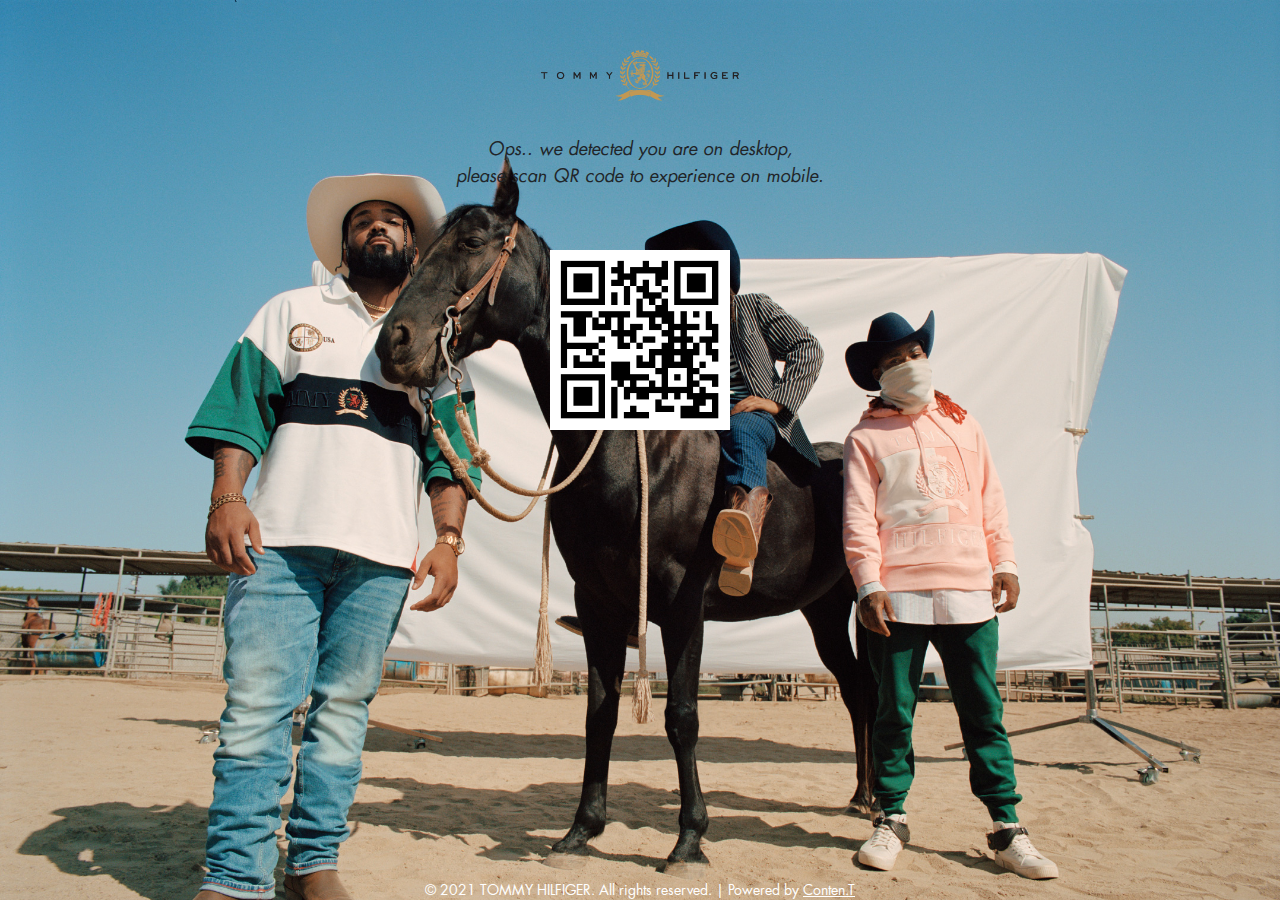
<file: index.html>
<!DOCTYPE html>
<html lang="en">

<head>
  <meta charset="UTF-8">
  <meta name="viewport" content="width=device-width, initial-scale=1.0">
  <meta http-equiv="X-UA-Compatible" content="ie=edge">
  <link rel="stylesheet" href="https://maxcdn.bootstrapcdn.com/bootstrap/4.5.2/css/bootstrap.min.css">
  <script src="https://ajax.googleapis.com/ajax/libs/jquery/3.5.1/jquery.min.js"></script>
  <script src="https://cdnjs.cloudflare.com/ajax/libs/popper.js/1.16.0/umd/popper.min.js"></script>
  <script src="https://maxcdn.bootstrapcdn.com/bootstrap/4.5.2/js/bootstrap.min.js"></script>

  <link rel="stylesheet" href="css/style.css">

  <link href="Assets/Images/icon.png" rel="icon">

  <title>TOMMY HILFIGER COLLECTION AR PREVIEW</title>

</head>

<style>

</style>

<body>
   <!-- desktop -->
   <div id="desktop" style="overflow:hidden;">
    <div class="background">
      <div style="padding: 0;">
        <div class="contentcontainer" style="text-align: center;">
          <div>
            <img width="200px" src="Assets/Images/th-logo2.png" alt="TH logo" style="padding: 50px 0 35px;">
          </div>

          <div>
            <h style="font-size: 18px; font-family: Bookq;">Ops.. we detected you are on desktop,</h>
            <br>
            <h style="font-size: 18px; font-family: Bookq;">please scan QR code to experience on
              mobile.</h>
          </div>

          <div>
            <img width="220px" src="Assets/Images/QRcode.png" alt="" style="padding: 60px 20px 0;">
          </div>

          <div id="footer" style="text-align: center; width: 100%; padding-bottom: 20px;">
            <p style="font-family: Book; font-size: 14px; margin-bottom: 5px; color:white; bottom:0px;">
                © 2021 TOMMY HILFIGER. All rights reserved. |
              Powered by <a href="https://www.conten.tech/"
                style="text-decoration: underline; color:white">Conten.T</a>
            </p>
          </div>
        </div>
      </div>
    </div>
  </div>

  <!-- ------- -->


  <div id="mobile">
    <div class="background">
      <div>
        <img style="height: 70%; width: 70%; margin-top: 15px;" class="center" src="Assets/Images/th-logo2.png">
      </div>

      <img style="height: 60%; width: 60%; transform: translateY(200%);" class="center" src="Assets/Images/mftgt.png">

      <div style="margin-top: 80%; margin-bottom: auto;">
        <a href="select.html">
          <button style="margin-bottom: 5%; width: 80%; height: 50%; font-size: 4vw;" class="btn">ENTER</button></a>
      </div>


      <div id="footer" style="text-align: center; width: 100%; padding-bottom: 20px; ">
        <p style="font-family: Book; font-size: 0.6rem; margin-bottom: 5px; color:white; bottom:0px;">
            © 2021 TOMMY HILFIGER. All rights reserved. |
          Powered by <a href="https://www.conten.tech/"
            style="text-decoration: underline; color:white">Conten.T</a>
        </p>
      </div>
    </div>
  </div>


  <!-- ------- -->

  <script>
    var d = document.getElementById("desktop");
    var m = document.getElementById("mobile");

    if (/Android|webOS|iPhone|iPad|iPod|BlackBerry|IEMobile|Opera Mini/i.test(navigator.userAgent)) {
      console.log("mobile detected");
      d.style.display = "none";
      m.style.display = "block";
    } else {
      console.log("desktop detected");
      d.style.display = "block";
      m.style.display = "none";
    }
  </script>

  <!-- Global site tag (gtag.js) - Google Analytics -->




</body>

</html>
</file>
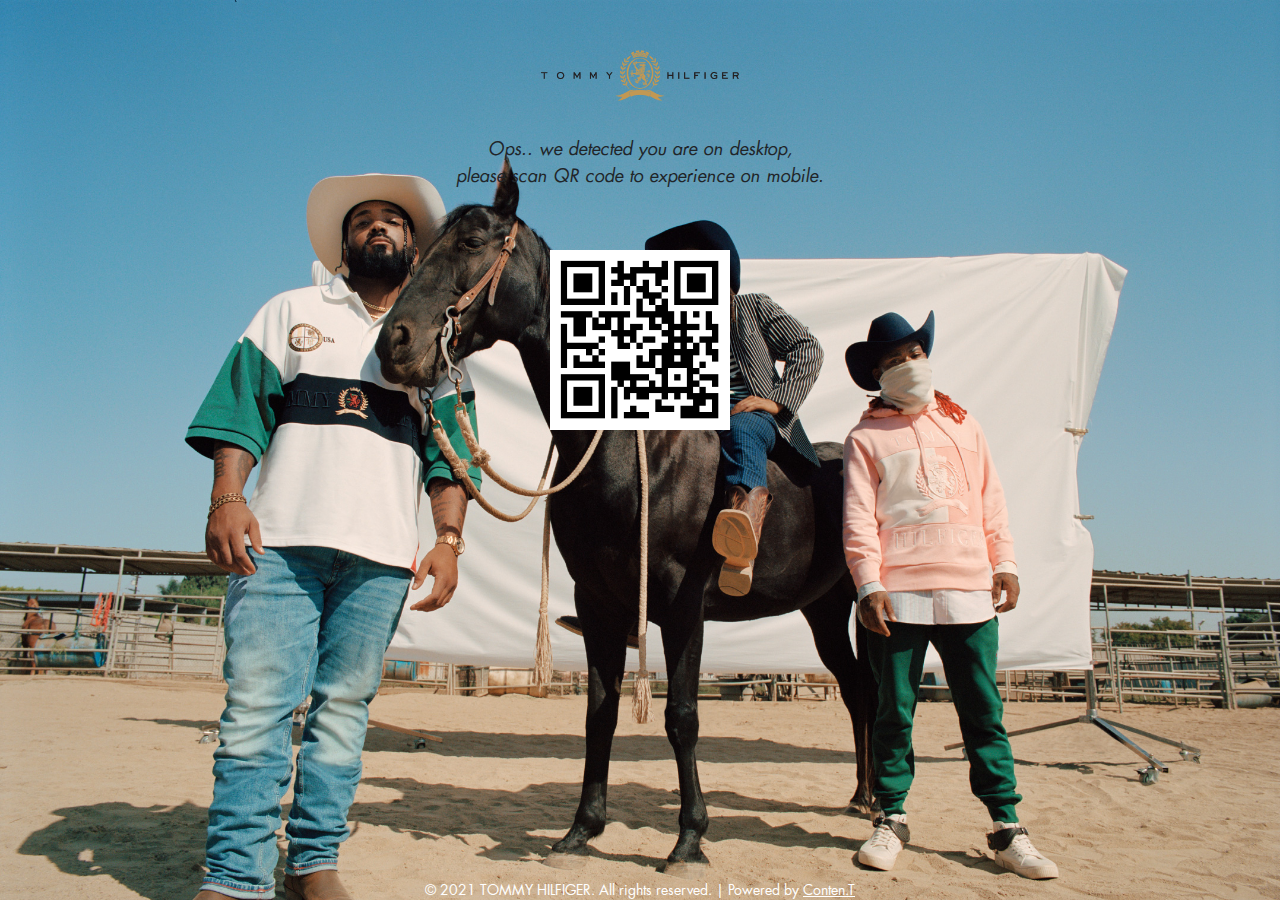
<file: about.html>
<!DOCTYPE html>
<html lang="en">

<head>
  <meta charset="UTF-8">
  <meta name="viewport" content="width=device-width, initial-scale=1.0">
  <meta http-equiv="X-UA-Compatible" content="ie=edge">
  <link rel="stylesheet" href="https://maxcdn.bootstrapcdn.com/bootstrap/4.5.2/css/bootstrap.min.css">
  <script src="https://ajax.googleapis.com/ajax/libs/jquery/3.5.1/jquery.min.js"></script>
  <script src="https://cdnjs.cloudflare.com/ajax/libs/popper.js/1.16.0/umd/popper.min.js"></script>
  <script src="https://maxcdn.bootstrapcdn.com/bootstrap/4.5.2/js/bootstrap.min.js"></script>

  <link rel="stylesheet" href="css/style.css">

  <link href="Assets/Images/icon.png" rel="icon">

  <title>TOMMY HILFIGER COLLECTION AR PREVIEW</title>

</head>

<style>

</style>

<body>
  <!-- desktop -->
  <div id="desktop" style="overflow:hidden;">
    <div class="background">
      <div style="padding: 0;">
        <div class="contentcontainer" style="text-align: center;">
          <div>
            <img width="200px" src="Assets/Images/th-logo2.png" alt="TH logo" style="padding: 50px 0 35px;">
          </div>

          <div>
            <h style="font-size: 18px; font-family: Bookq;">Ops.. we detected you are on desktop,</h>
            <br>
            <h style="font-size: 18px; font-family: Bookq;">please scan QR code to experience on
              mobile.</h>
          </div>

          <div>
            <img width="220px" src="Assets/Images/QRcode.png" alt="" style="padding: 60px 20px 0;">
          </div>

          <div id="footer" style="text-align: center; width: 100%; padding-bottom: 20px;">
            <p style="font-family: Book; font-size: 14px; margin-bottom: 5px; color:white; bottom:0px;">
              © 2021 TOMMY HILFIGER. All rights reserved. |
              Powered by <a href="https://www.conten.tech/" style="text-decoration: underline; color:white">Conten.T</a>
            </p>
          </div>
        </div>
      </div>
    </div>
  </div>

  <!-- ------- -->


  <div id="mobile">
    <div class="background2">
      <div>
        <img style="height: 70%; width: 70%; margin-top: 15px;" class="center" src="Assets/Images/th-logo2.png">
      </div>

      <h1 class="center"
        style="font-family: Boldq; text-align: center; font-size: 1rem; margin-top: 2%; color:  #001C4B;">
        SPRING 2021 TOMMY HILFIGER<br>COLLECTION WOMEN’S AND MEN’S</h1>

      <p style="font-family: Book; text-align: justify; font-size: 0.6rem; margin-bottom: 5px; color:#001C4B; bottom:0px; padding: 5%;">
        SunshinecState of Mind, the Spring 2021 TOMMY HILFIGER COLLECTION Mens & Womens collection, celebratethe preppy
        country clubs of Palm Beach and colorful architecture of Ocean Drive. Channeling Tommy’s love of Miami, styles
        redeﬁne countryclub aesthetics, clashing tennis, golf, yacht and beach dress codes for a modern mix of court
        sports and coastal prep. The season opens with foulard prints, engineered cricket cable sweaters, stripes,
        preppy feminine dresses, country club tailoring
        and the launch of the new Icons
        — the collection’s most elevated pieces yet. Clubhouse silhouettes and ‘crest club’ badge detailing on blazers.
        Outerwear includes archive classics like the sailing jacket, with varsity pieces paying homage to the brand’s
        preppy heritage. The season’s end channels quintessential
        high summer, with ﬂoor-sweeping hems, romantic rufﬂes and vintage-inspired minis. Original, in-house created,
        hand-drawn prints in pasteltones feature Florida souvenir illustrations on ﬂoaty, tiered silk hems designed for
        versatile layering. Preppy Ithaca stripes add a fresh twistto silk shirting, archive-inﬂuenced shirts and
        short co-ords. Summer freshness is embodied in the ivory, organic cotton chore jacket and carpenter pant.
        Pastel Oxford shirting is reimagined in a maxi-length variation, while cherry-tinted seersucker suit separates
        bring decadence to men. Juxtaposing design and attention to detail, the Spring 2021 TOMMY HILFIGER COLLECTION
        Menswear & Womenswear collectionis a celebration of both maximal and minimal, understated yet impactful style.
      </p>


   

      <div>
        <img style="height: 40%; width: 100%; margin-top: 15%; bottom: 0; position:fixed;
        bottom:0px;
        padding: 0 5%; 
        z-index: -1;" class="center" src="Assets/Images/guy.png">
      </div>

      <div style="margin-top: 0%; margin-bottom: auto; position: absolute; top: 50%; width: 60%;
      left: 50%;
      transform: translate(-50%, 350%);">
        <a href="select.html">
          <button style="margin-bottom: 0; width: 100%; height: 100%; font-size: 4vw;" class="btn">BACK</button></a>
      </div>


      <div id="footer" style="text-align: center; width: 100%; padding-bottom: 20px;">

        <p style="font-family: Book; font-size: 0.6rem; margin-bottom: 5px; color:white; bottom:0px;">
          © 2021 TOMMY HILFIGER. All rights reserved. |
          Powered by <a href="https://www.conten.tech/" style="text-decoration: underline; color:white">Conten.T</a>
        </p>
      </div>
    </div>
  </div>


  <!-- ------- -->

  <script>
    var d = document.getElementById("desktop");
    var m = document.getElementById("mobile");

    if (/Android|webOS|iPhone|iPad|iPod|BlackBerry|IEMobile|Opera Mini/i.test(navigator.userAgent)) {
      console.log("mobile detected");
      d.style.display = "none";
      m.style.display = "block";
    } else {
      console.log("desktop detected");
      d.style.display = "block";
      m.style.display = "none";
    }
  </script>

  <!-- Global site tag (gtag.js) - Google Analytics -->




</body>

</html>
</file>
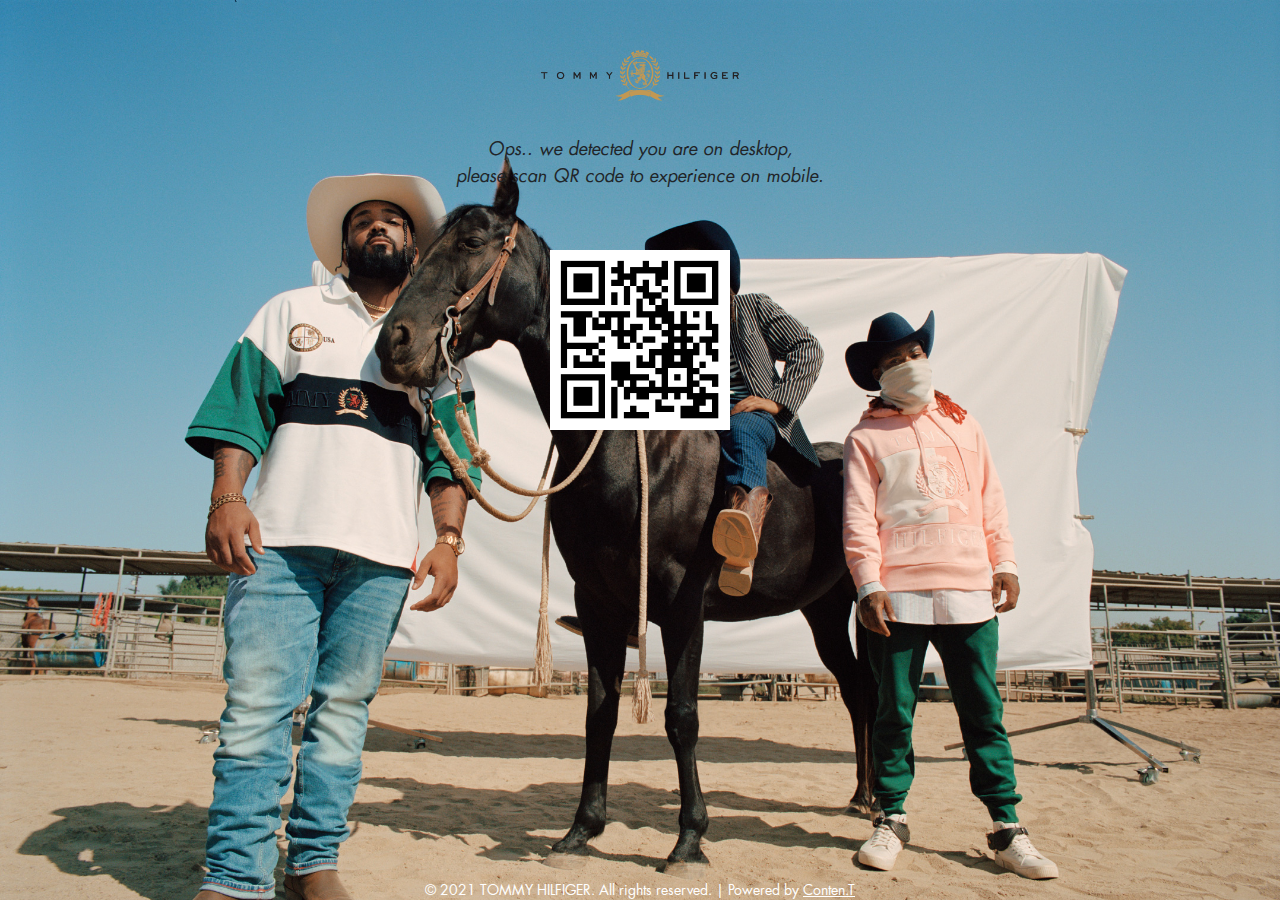
<file: select.html>
<!DOCTYPE html>
<html lang="en">

<head>
  <meta charset="UTF-8">
  <meta name="viewport" content="width=device-width, initial-scale=1.0">
  <meta http-equiv="X-UA-Compatible" content="ie=edge">
  <link rel="stylesheet" href="https://maxcdn.bootstrapcdn.com/bootstrap/4.5.2/css/bootstrap.min.css">
  <script src="https://ajax.googleapis.com/ajax/libs/jquery/3.5.1/jquery.min.js"></script>
  <script src="https://cdnjs.cloudflare.com/ajax/libs/popper.js/1.16.0/umd/popper.min.js"></script>
  <script src="https://maxcdn.bootstrapcdn.com/bootstrap/4.5.2/js/bootstrap.min.js"></script>

  <link rel="stylesheet" href="css/style.css">

  <link href="Assets/Images/icon.png" rel="icon">

  <title>TOMMY HILFIGER COLLECTION AR PREVIEW</title>

</head>

<style>

</style>

<body>
   <!-- desktop -->
   <div id="desktop" style="overflow:hidden;">
    <div class="background">
      <div style="padding: 0;">
        <div class="contentcontainer" style="text-align: center;">
          <div>
            <img width="200px" src="Assets/Images/th-logo2.png" alt="TH logo" style="padding: 50px 0 35px;">
          </div>

          <div>
            <h style="font-size: 18px; font-family: Bookq;">Ops.. we detected you are on desktop,</h>
            <br>
            <h style="font-size: 18px; font-family: Bookq;">please scan QR code to experience on
              mobile.</h>
          </div>

          <div>
            <img width="220px" src="Assets/Images/QRcode.png" alt="" style="padding: 60px 20px 0;">
          </div>

          <div id="footer" style="text-align: center; width: 100%; padding-bottom: 20px;">
            <p style="font-family: Book; font-size: 14px; margin-bottom: 5px; color:white; bottom:0px;">
                © 2021 TOMMY HILFIGER. All rights reserved. |
              Powered by <a href="https://www.conten.tech/"
                style="text-decoration: underline; color:white">Conten.T</a>
            </p>
          </div>
        </div>
      </div>
    </div>
  </div>

  <!-- ------- -->


  <div id="mobile">
    <div class="background2">
      <div>
        <img style="height: 70%; width: 70%; margin-top: 15px;" class="center" src="Assets/Images/logo.png">
      </div>

      <div style="margin-top: 20%; margin-bottom: 0;">
        <a href="https://sg.tommy.com/">
          <button style="margin-bottom: 0%; width: 80%;" class="btn">REGISTRATION</button></a>
      </div>

      <div style="margin-top: 8%; margin-bottom: 0;">
        <a href="ar.html">
          <button style="margin-bottom: 0%; width: 80%;" class="btn">VIRTUAL COLLECTION AR</button></a>
      </div>

      <div style="margin-top: 8%; margin-bottom: 0;">
        <a href="select.html">
          <button style="margin-bottom: 0%; width: 80%;" class="btn">ABOUT SS21</button></a>
      </div>

      <div>
        <img style="height: 40%; width: 100%; margin-top: 15%; bottom: 0; position:fixed;
        bottom:0px; 
        z-index: -1;" class="center" src="Assets/Images/red.png">
      </div>


      <div id="footer" style="text-align: center; width: 100%; padding-bottom: 20px;">
        
        <p style="font-family: Book; font-size: 0.6rem; margin-bottom: 5px; color:white; bottom:0px;">
            © 2021 TOMMY HILFIGER. All rights reserved. |
          Powered by <a href="https://www.conten.tech/"
            style="text-decoration: underline; color:white">Conten.T</a>
        </p>
      </div>
    </div>
  </div>


  <!-- ------- -->

  <script>
    var d = document.getElementById("desktop");
    var m = document.getElementById("mobile");

    if (/Android|webOS|iPhone|iPad|iPod|BlackBerry|IEMobile|Opera Mini/i.test(navigator.userAgent)) {
      console.log("mobile detected");
      d.style.display = "none";
      m.style.display = "block";
    } else {
      console.log("desktop detected");
      d.style.display = "block";
      m.style.display = "none";
    }
  </script>

  <!-- Global site tag (gtag.js) - Google Analytics -->




</body>

</html>
</file>
<file: css/style.css>
@font-face {
    font-family: "Bold";
    src: url("../css/font/FuturaLTProBold.otf") format("truetype");
  }

  @font-face {
    font-family: "Boldq";
    src: url("../css/font/FuturaLTProBoldOblique.otf") format("truetype");
  }

  @font-face {
    font-family: "Book";
    src: url("../css/font/FuturaLTProBook.otf");
  }

  @font-face {
    font-family: "Bookq";
    src: url("../css/font/FuturaLTProBookOblique.otf");
  }

  @font-face {
    font-family: "Light";
    src: url("../css/font/FuturaLTProLight.otf");
  }

  * {
    box-sizing: border-box;
  }

  .center {
    display: block;
    margin-left: auto;
    margin-right: auto;
  }

  html {
    min-height: 80vh;
    font-family: "Book";
  }

  body {
    margin: 0;
    display: flex;
    flex-direction: column;
    min-height: 50vh;
    width: 100%;

  }

  /* .background {
    margin: 0;
    display: flex;
    flex-direction: column;
    min-height: 100vh;
    width: 100%;
    height: 100%;
    background-repeat: repeat;
    background-size: cover;
    background: #ffffff;
    border: 20px solid transparent;
    background-image: url("Assets/Images/bg.jpg"); 
    -webkit-background-size: cover;
    -moz-background-size: cover;
    -o-background-size: cover;
    background-size: cover;
  } */

    .background {
    margin: 0;
    display: flex;
    flex-direction: column;
    min-height: 100vh;
    width: 100%;
    height: 100%;
    background-repeat: repeat;
    background-size: cover;
    background-image: url("../Assets/Images/bgd.jpg"); 
    -webkit-background-size: cover;
    -moz-background-size: cover;
    -o-background-size: cover;
    background-size: cover;
  } 

  .background2{
    margin: 0;
    display: flex;
    flex-direction: column;
    min-height: 30vh;
    width: 100%;
    height: 100%;
    background-position: -250px;
    background-repeat: repeat;
    background-size: cover;
    background-color: white;
    -webkit-background-size: cover;
    -moz-background-size: cover;
    -o-background-size: cover;
    background-size: cover;
  } 

  .btn {
    margin: auto;
    background-color: #001C4B;
    color: white;
    height: 100%;
    width: 100%;
    padding: 15px;
    border-radius: 20px;
    font-size: 3vw;
    font-family: 'Bold';
    letter-spacing: 3px;
    color: 010101;
    text-decoration: none;
    /* box-shadow: 0 4px 8px 0 rgba(0, 0, 0, 0.2), 0 6px 20px 0 rgba(0, 0, 0, 0.10); */
    margin: auto;
    display: block;
    text-decoration: none;

  }


  #footer {
    background-color: transparent;
    /* flex: 0 0 50px; */
    margin-top:0;
    margin: 0;
    /* position: absolute; */
    bottom: 0;
    width: 100%;
    height: 0%;
    position:absolute;
  }

  #footer2 {
    background-color: transparent;
    /* flex: 0 0 50px; */
    margin-top:0;
    margin: 0;
    /* position: absolute; */
    /* bottom: 0; */
    width: 100%;
    height: 0%;
    position:absolute;
  }

  .form {
    background-color: white;
    border-color: #010101;
    border-width: 1px;
    height: 60%;
    width: 100%;
    /* border: none; */
    padding: 8px 3rem;
    font-size: 4vw;
    font-family: "Book";
    text-align: center;
    margin: auto;
    display: block;

  }


/* body {
    margin: 1em;
    padding: 0;
    font-family: Google Sans, Noto, Roboto, Helvetica Neue, sans-serif;
    color: #244376;
  } */
  
  
  #card {
    margin-left: auto;
    margin-right: auto;
    margin-top: 5%;
    margin-bottom: 0%;
    display: flex;
    flex-direction: column;
    max-width: 600px;
    width: 100%;
    border-radius: 0;
    /* box-shadow: 0 3px 10px rgba(0, 0, 0, 0.093); */
    overflow: visible;
  }
  
  model-viewer {
    width: 100%;
    height: 300px;
    background-color: maroon;
    background-image: url("https://raw.githubusercontent.com/lowtung/th-demo-ar-test/main/Assets/Images/store.png");
    -webkit-background-size: cover;
    -moz-background-size: cover;
    -o-background-size: cover;
    background-size: cover;
    --poster-color: #ffffff00;
  }

  
  .attribution {
    /* display: flex;
    flex-direction: row;
    justify-content: space-between; */
    /* margin: 1em; */
    text-align: center;
  }
  
  /* .attribution p {
    margin: 5% 0 5%;
  } */
  
  .attribution img {
    opacity: 0.5;
    height: 2em;
  }
  
  .attribution .cc {
    flex-shrink: 0;
    text-decoration: none;
  }
  
  /* footer {
    display: flex;
    flex-direction: column;
    max-width: 600px;
    margin: auto;
    text-align: center;
    font-style: italic;
    line-height: 1.5em;
  } */

  @media (max-width: 400px) {
    .background {
      margin: 0;
      display: flex;
      flex-direction: column;
      min-height: 100vh;
      width: 100%;
      height: 100%;
      background-position: -150px;
      background-repeat: repeat;
      background-size: cover;
      background-image: url("../Assets/Images/bgd.jpg"); 
      -webkit-background-size: cover;
      -moz-background-size: cover;
      -o-background-size: cover;
      background-size: cover;
    } 

  }
</file>
